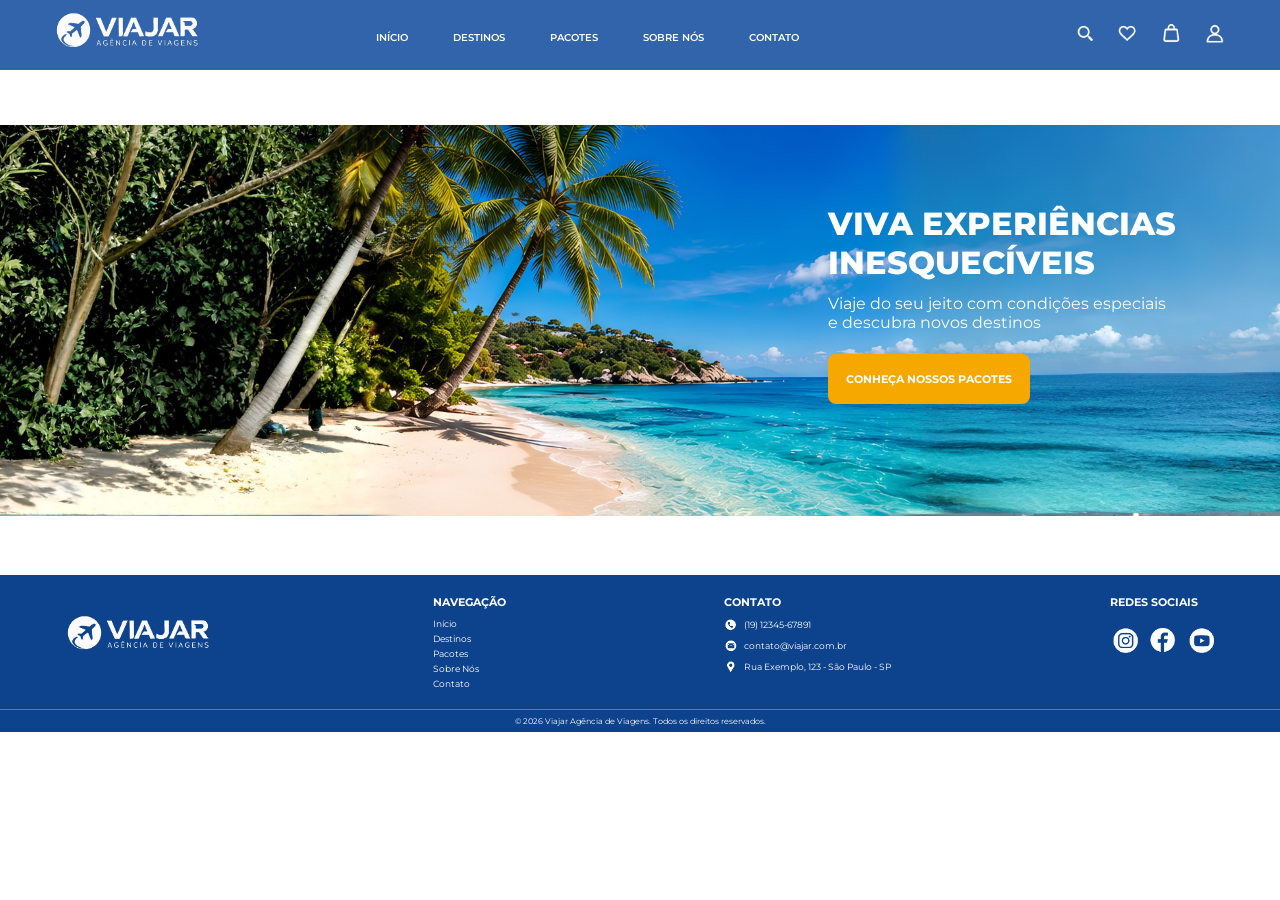
<file: index.html>
<!DOCTYPE html>
<html lang="pt-br">
<head>
    <meta charset="UTF-8">
    <meta name="viewport" content="width=device-width, initial-scale=1.0">
    <link rel="icon" type="image" href="img/favicon.png">
    <link rel="stylesheet" href="style.css">
    <link href="https://fonts.googleapis.com/css2?family=Montserrat:wght@400;500;600;700;800&display=swap" rel="stylesheet">
    <title> Agência de Viagens</title>
</head>
<body>

    <header class="topo">

    <div class="logo">
        <img src="img/logo.png" alt="Logo da Viajar Agência de Viagens" width="150">
    </div>

    <nav class="menu">
        <ul>
            <li><a href="inicio.html">INÍCIO</a></li>
            <li><a href="destinos.html">DESTINOS</a></li>
            <li><a href="pacotes.html">PACOTES</a></li>
            <li><a href="sobrenos.html">SOBRE NÓS</a></li>
            <li><a href="contatos.html">CONTATO</a></li>
        </ul>
        </nav>

    <div class="icones">

    <a href="#">
        <img src="img/lupa.png" alt="Pesquisar"  width="25">
    </a>

    <a href="#">
        <img src="img/coracao.png" alt="Favoritos" width="25">
    </a>

    <a href="#">
        <img src="img/compra.png" alt="Pacotes selecionados" width="25">
    </a>

    <a href="#">
        <img src="img/pessoa.png" alt="Área do usuário" width="25">
    </a>

    </div>

    </header>

    <main>

        <section class="espaco"></section>

        <section class="banner">

        <img src="img/banner.png" alt="Praia">

        <div class="textobanner">

        <h1>
        VIVA EXPERIÊNCIAS<br>
        INESQUECÍVEIS
        </h1>

        <p>
        Viaje do seu jeito com condições especiais<br>
        e descubra novos destinos
        </p>

        <a href="pacotes.html" class="botao">
            CONHEÇA NOSSOS PACOTES
        </a>

        </div>

        </section>

        <section class="espaco"></section>

        </main>

        <footer class="rodape">

        <div class="rodapeconteudo">

        <div class="rodapelogo">
            <img src="img/logo.png" alt="Logo da Viajar Agência de Viagens" width="150">
        </div>

        <div class="rodapecoluna">

        <h2>NAVEGAÇÃO</h2>

        <a href="inicio.html">Início</a>
        <a href="destinos.html">Destinos</a>
        <a href="pacotes.html">Pacotes</a>
        <a href="sobre-nos.html">Sobre Nós</a>
        <a href="contatos.html">Contato</a>

        </div>

        <div class="rodapecoluna contato">

        <h2>CONTATO</h2>

        <div class="informacao">
            <img src="img/whatsapp.png" alt="WhatsApp">
            <p>(19) 12345-67891</p>
        </div>

        <div class="informacao">
            <img src="img/email.png" alt="E-mail">
            <p>contato@viajar.com.br</p>
        </div>

        <div class="informacao">
            <img src="img/localizacao.png" alt="Endereço">
            <p>Rua Exemplo, 123 - São Paulo - SP</p>
        </div>

        </div>

        <div class="rodapecoluna redes">

        <h2>REDES SOCIAIS</h2>

        <div class="redessocial">

        <img src="img/instagram.png" alt="Instagram" width="30">
        <img src="img/facebook.png" alt="Facebook"  width="30">
        <img src="img/youtube.png" alt="YouTube"  width="30">

        </div>
        </div>
        </div>

    <div class="direitos">
        © 2026 Viajar Agência de Viagens. Todos os direitos reservados.
    </div>

</footer>

</body>

</html>
</file>
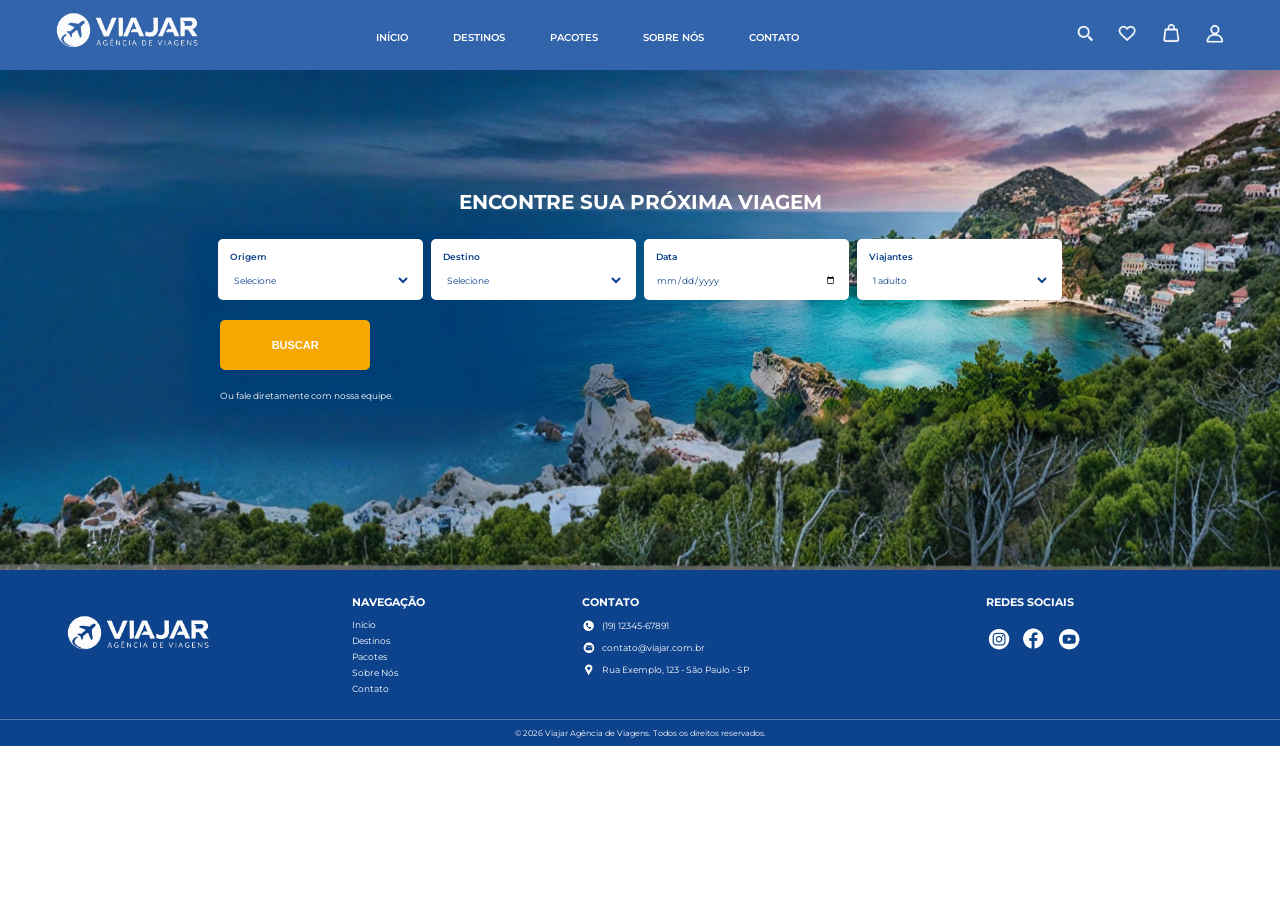
<file: contatos.html>
<!DOCTYPE html>
<html lang="pt-br">
<head>
    <meta charset="UTF-8">
    <meta name="viewport" content="width=device-width, initial-scale=1.0">
    <link rel="icon" type="image" href="img/favicon.png">
    <link rel="stylesheet" href="contatos.css">
    <link href="https://fonts.googleapis.com/css2?family=Montserrat:wght@400;500;600;700;800&display=swap" rel="stylesheet">
    <title>Contato - Viajar</title>
</head>
<body>

    <header class="topo">

    <div class="logo">
        <img src="img/logo.png" alt="Logo da Viajar Agência de Viagens" width="150">
    </div>

    <nav class="menu">
        <ul>
            <li><a href="inicio.html">INÍCIO</a></li>
            <li><a href="destinos.html">DESTINOS</a></li>
            <li><a href="pacotes.html">PACOTES</a></li>
            <li><a href="sobrenos.html">SOBRE NÓS</a></li>
            <li><a href="contatos.html">CONTATO</a></li>
        </ul>
    </nav>

  <div class="icones">

     <a href="#">
        <img src="img/lupa.png" alt="Pesquisar"  width="25">
    </a>

    <a href="#">
        <img src="img/coracao.png" alt="Favoritos" width="25">
    </a>

    <a href="#">
        <img src="img/compra.png" alt="Pacotes selecionados" width="25">
    </a>

    <a href="#">
        <img src="img/pessoa.png" alt="Área do usuário" width="25">
    </a>


    </div>

    </header>

    <main>

    <section class="contato">

        <img class="banner" src="img/contato.png" alt="Paisagem de destino turístico">

        <div class="questionario">

        <h1>ENCONTRE SUA PRÓXIMA VIAGEM</h1>

        <div class="campos">

            <div class="campo">
                    <label>Origem</label>
                    <select>
                        <option>Selecione</option>
                        <option>São Paulo</option>
                        <option>Rio de Janeiro</option>
                        <option>Curitiba</option>
                    </select>
            </div>

            <div class="campo">
                    <label>Destino</label>
                    <select>
                        <option>Selecione</option>
                        <option>Praia</option>
                        <option>Aventura</option>
                        <option>Internacional</option>
                    </select>
            </div>

            <div class="campo">
                    <label>Data</label>
                    <input type="date">
            </div>

            <div class="campo">
                    <label>Viajantes</label>
                    <select>
                        <option>1 adulto</option>
                        <option>2 adultos</option>
                        <option>3 adultos</option>
                        <option>4 adultos</option>
                    </select>
            </div>

            </div>

            <button>BUSCAR</button>

            <p class="equipe">Ou fale diretamente com nossa equipe.</p>

        </div>

    </section>

    </main>

   
        <footer class="rodape">

        <div class="rodapeconteudo">

        <div class="rodapelogo">
            <img src="img/logo.png" alt="Logo da Viajar Agência de Viagens" width="150">
        </div>

        <div class="rodapecoluna">

        <h2>NAVEGAÇÃO</h2>

        <a href="inicio.html">Início</a>
        <a href="destinos.html">Destinos</a>
        <a href="pacotes.html">Pacotes</a>
        <a href="sobre-nos.html">Sobre Nós</a>
        <a href="contatos.html">Contato</a>

        </div>

        <div class="rodapecoluna contato">

        <h2>CONTATO</h2>

        <div class="informacao">
            <img src="img/whatsapp.png" alt="WhatsApp">
            <p>(19) 12345-67891</p>
        </div>

        <div class="informacao">
            <img src="img/email.png" alt="E-mail">
            <p>contato@viajar.com.br</p>
        </div>

        <div class="informacao">
            <img src="img/localizacao.png" alt="Endereço">
            <p>Rua Exemplo, 123 - São Paulo - SP</p>
        </div>

        </div>

        <div class="rodapecoluna redes">

        <h2>REDES SOCIAIS</h2>

        <div class="redessocial">

        <img src="img/instagram.png" alt="Instagram" width="30">
        <img src="img/facebook.png" alt="Facebook"  width="30">
        <img src="img/youtube.png" alt="YouTube"  width="30">

        </div>
        </div>
        </div>

    <div class="direitos">
        © 2026 Viajar Agência de Viagens. Todos os direitos reservados.
    </div>

</footer>

</body>

</html>
</file>
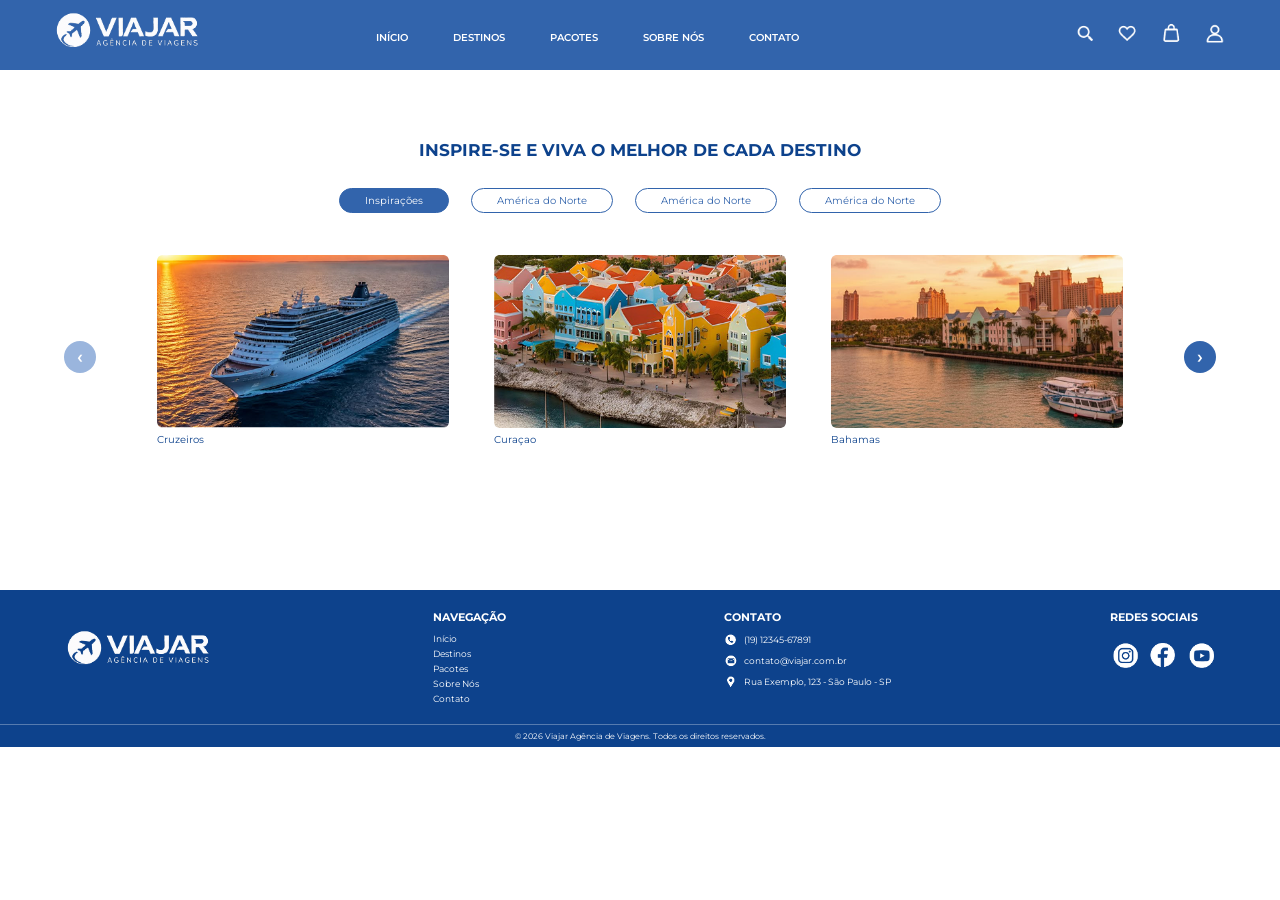
<file: destinos.html>
<!DOCTYPE html>
<html lang="pt-br">
<head>
    <meta charset="UTF-8">
    <meta name="viewport" content="width=device-width, initial-scale=1.0">
     <link rel="icon" type="image" href="img/favicon.png">
    <link rel="stylesheet" href="destinos.css">
    <link href="https://fonts.googleapis.com/css2?family=Montserrat:wght@400;500;600;700;800&display=swap" rel="stylesheet">
    <title>Destinos - Agência de Viagens</title>
</head>

<body>

    <header class="topo">

    <div class="logo">
        <img src="img/logo.png" alt="Logo da Viajar Agência de Viagens" width="150">
    </div>

    <nav class="menu">
        <ul>
            <li><a href="inicio.html">INÍCIO</a></li>
            <li><a href="destinos.html">DESTINOS</a></li>
            <li><a href="pacotes.html">PACOTES</a></li>
            <li><a href="sobre-nos.html">SOBRE NÓS</a></li>
            <li><a href="contatos.html">CONTATO</a></li>
        </ul>
        </nav>

    <div class="icones">

   <a href="#">
        <img src="img/lupa.png" alt="Pesquisar"  width="25">
    </a>

    <a href="#">
        <img src="img/coracao.png" alt="Favoritos" width="25">
    </a>

    <a href="#">
        <img src="img/compra.png" alt="Pacotes selecionados" width="25">
    </a>

    <a href="#">
        <img src="img/pessoa.png" alt="Área do usuário" width="25">
    </a>


    </div>

    </header>

       <main>

    <section class="destinos">

        <h1>INSPIRE-SE E VIVA O MELHOR DE CADA DESTINO</h1>

        <div class="categorias">

        <a href="#" class="categoria ativa">Inspirações</a>

        <a href="#" class="categoria">América do Norte</a>

        <a href="#" class="categoria">América do Norte</a>

        <a href="#" class="categoria">América do Norte</a>

    </div>


    <div class="destinosconteudo">

       <a href="#" class="seta esquerda">‹</a>

    <div class="card">

        <img src="img/cruzeiros.png" alt="Navio de cruzeiro">
        <p>Cruzeiros</p>

    </div>


    <div class="card">

        <img src="img/curacao.png" alt="Cidade colorida de Curaçao">
        <p>Curaçao</p>

    </div>


    <div class="card">

        <img src="img/bahmas.png" alt="Paisagem das Bahamas">
        <p>Bahamas</p>

    </div>

       <a href="#" class="seta direita">›</a>

    </div>

    </section>

    </main>
    <footer class="rodape">

    <div class="rodapeconteudo">

    <div class="rodapelogo">
        <img src="img/logo.png" alt="Logo da Viajar Agência de Viagens" width="150">
    </div>

    <div class="rodapecoluna">

        <h2>NAVEGAÇÃO</h2>

        <a href="inicio.html">Início</a>
        <a href="destinos.html">Destinos</a>
        <a href="pacotes.html">Pacotes</a>
        <a href="sobre-nos.html">Sobre Nós</a>
        <a href="contatos.html">Contato</a>

    </div>

        <div class="rodapecoluna contato">

        <h2>CONTATO</h2>

        <div class="informacao">
            <img src="img/whatsapp.png" alt="WhatsApp">
            <p>(19) 12345-67891</p>
        </div>

        <div class="informacao">
            <img src="img/email.png" alt="E-mail">
            <p>contato@viajar.com.br</p>
        </div>

        <div class="informacao">
            <img src="img/localizacao.png" alt="Endereço">
            <p>Rua Exemplo, 123 - São Paulo - SP</p>
        </div>

        </div>

    <div class="rodapecoluna redes">

        <h2>REDES SOCIAIS</h2>

        <div class="redessocial">

        <img src="img/instagram.png" alt="Instagram" width="30">
        <img src="img/facebook.png" alt="Facebook"  width="30">
        <img src="img/youtube.png" alt="YouTube"  width="30">

        </div>
        </div>
        </div>

    <div class="direitos">
        © 2026 Viajar Agência de Viagens. Todos os direitos reservados.
    </div>

</footer>

</body>

</html>
</file>
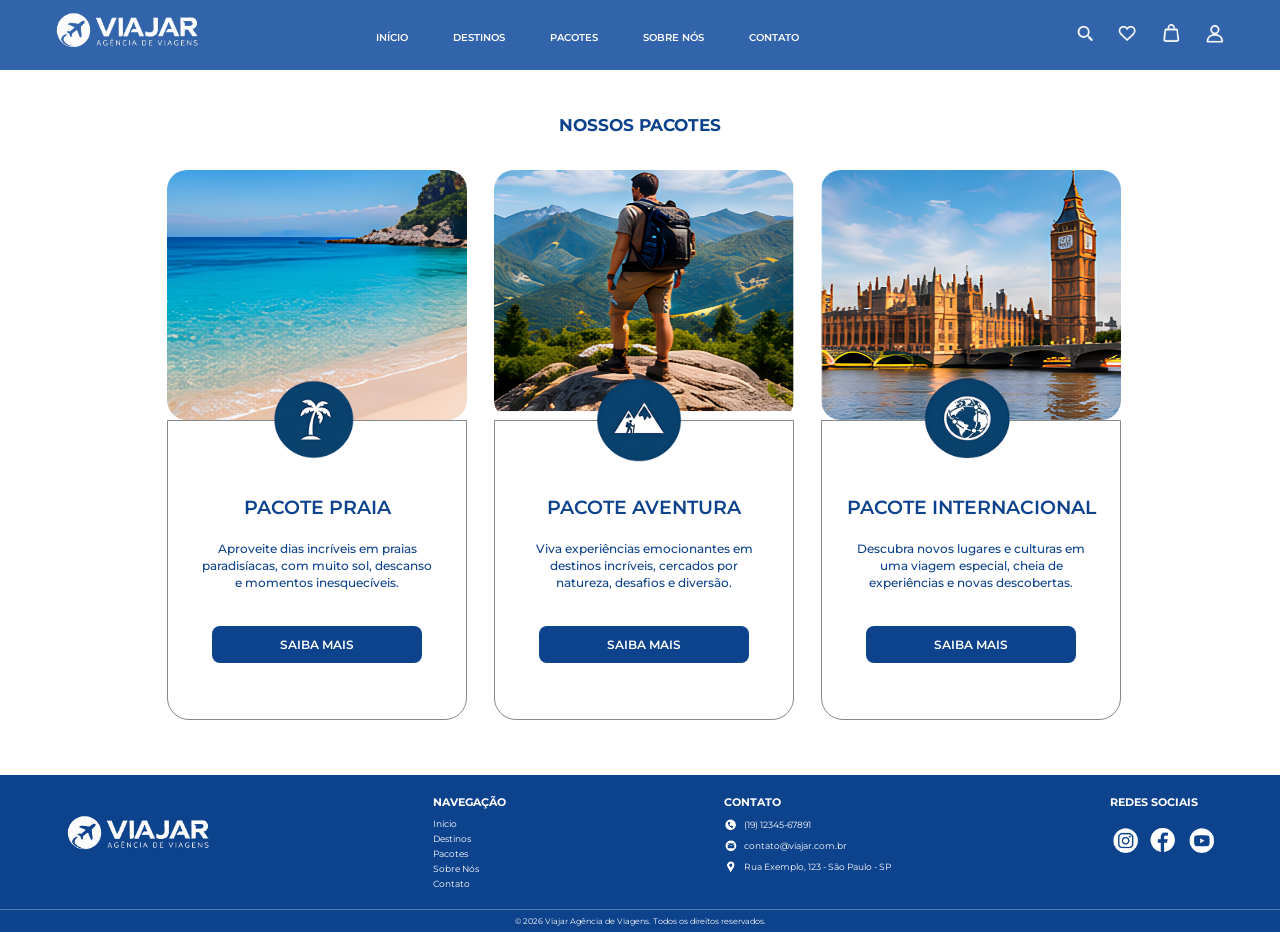
<file: pacotes.html>
<!DOCTYPE html>
<html lang="pt-br">

<head>
    <meta charset="UTF-8">
    <meta name="viewport" content="width=device-width, initial-scale=1.0">
    <link rel="icon" type="image" href="img/favicon.png">
    <link rel="stylesheet" href="pacotes.css">
    <link href="https://fonts.googleapis.com/css2?family=Montserrat:wght@400;500;600;700;800&display=swap" rel="stylesheet">
    <title>Pacotes - Viajar</title>
</head>

<body>

    <header class="topo">

    <div class="logo">
        <img src="img/logo.png" alt="Logo da Viajar Agência de Viagens" width="150">
    </div>

    <nav class="menu">
        <ul>
            <li><a href="inicio.html">INÍCIO</a></li>
            <li><a href="destinos.html">DESTINOS</a></li>
            <li><a href="pacotes.html">PACOTES</a></li>
            <li><a href="sobrenos.html">SOBRE NÓS</a></li>
            <li><a href="contatos.html">CONTATO</a></li>
        </ul>
    </nav>

    <div class="icones">

     <a href="#">
        <img src="img/lupa.png" alt="Pesquisar"  width="25">
    </a>

    <a href="#">
        <img src="img/coracao.png" alt="Favoritos" width="25">
    </a>

    <a href="#">
        <img src="img/compra.png" alt="Pacotes selecionados" width="25">
    </a>

    <a href="#">
        <img src="img/pessoa.png" alt="Área do usuário" width="25">
    </a>


    </div>

    </header>


    <main>

    <section class="pacotes">

        <h1>NOSSOS PACOTES</h1>

        <div class="pacotesconteudo">


        <div class="pacote">

            <img class="imagempacote" src="img/praia.png" alt="Praia">

            <div class="cardpacote">

                <img class="iconepacote" src="img/icone praia.png" alt="Ícone Praia">

                <h2>PACOTE PRAIA</h2>

                <p>
                    Aproveite dias incríveis em praias
                    paradisíacas, com muito sol, descanso
                    e momentos inesquecíveis.
                </p>

                <a href="#" class="botao">SAIBA MAIS</a>

            </div>

        </div>


        <div class="pacote">

            <img class="imagempacote" src="img/aventura.png" alt="Montanhas">

            <div class="cardpacote">

                <img class="iconepacote" src="img/icone aventura.png" alt="Ícone Aventura">

                <h2>PACOTE AVENTURA</h2>

                <p>
                    Viva experiências emocionantes em
                    destinos incríveis, cercados por
                    natureza, desafios e diversão.
                </p>

                <a href="#" class="botao">SAIBA MAIS</a>

            </div>

        </div>


        <div class="pacote">

            <img class="imagempacote" src="img/internacional.png" alt="Destino internacional">

            <div class="cardpacote">

                <div class="iconeinternacional">
                    <img src="img/icone internacional.png" alt="Ícone Internacional">
                </div>

                <h2>PACOTE INTERNACIONAL</h2>

                <p>
                    Descubra novos lugares e culturas
                    em uma viagem especial, cheia de
                    experiências e novas descobertas.
                </p>

                <a href="#" class="botao">SAIBA MAIS</a>

            </div>

        </div>


        </div>

    </section>

    </main>


    <footer class="rodape">

    <div class="rodapeconteudo">

    <div class="rodapelogo">
        <img src="img/logo.png" alt="Logo da Viajar Agência de Viagens" width="150">
    </div>

    <div class="rodapecoluna">

        <h2>NAVEGAÇÃO</h2>

        <a href="inicio.html">Início</a>
        <a href="destinos.html">Destinos</a>
        <a href="pacotes.html">Pacotes</a>
        <a href="sobre-nos.html">Sobre Nós</a>
        <a href="contatos.html">Contato</a>

    </div>

    <div class="rodapecoluna contato">

        <h2>CONTATO</h2>

        <div class="informacao">
            <img src="img/whatsapp.png" alt="WhatsApp">
            <p>(19) 12345-67891</p>
        </div>

        <div class="informacao">
            <img src="img/email.png" alt="E-mail">
            <p>contato@viajar.com.br</p>
        </div>

        <div class="informacao">
            <img src="img/localizacao.png" alt="Endereço">
            <p>Rua Exemplo, 123 - São Paulo - SP</p>
        </div>

    </div>

    <div class="rodapecoluna redes">

        <h2>REDES SOCIAIS</h2>

        <div class="redessocial">

            <img src="img/instagram.png" alt="Instagram" width="30">
            <img src="img/facebook.png" alt="Facebook" width="30">
            <img src="img/youtube.png" alt="YouTube" width="30">

        </div>

    </div>

    </div>

    <div class="direitos">
        © 2026 Viajar Agência de Viagens. Todos os direitos reservados.
    </div>

    </footer>

</body>

</html>
</file>
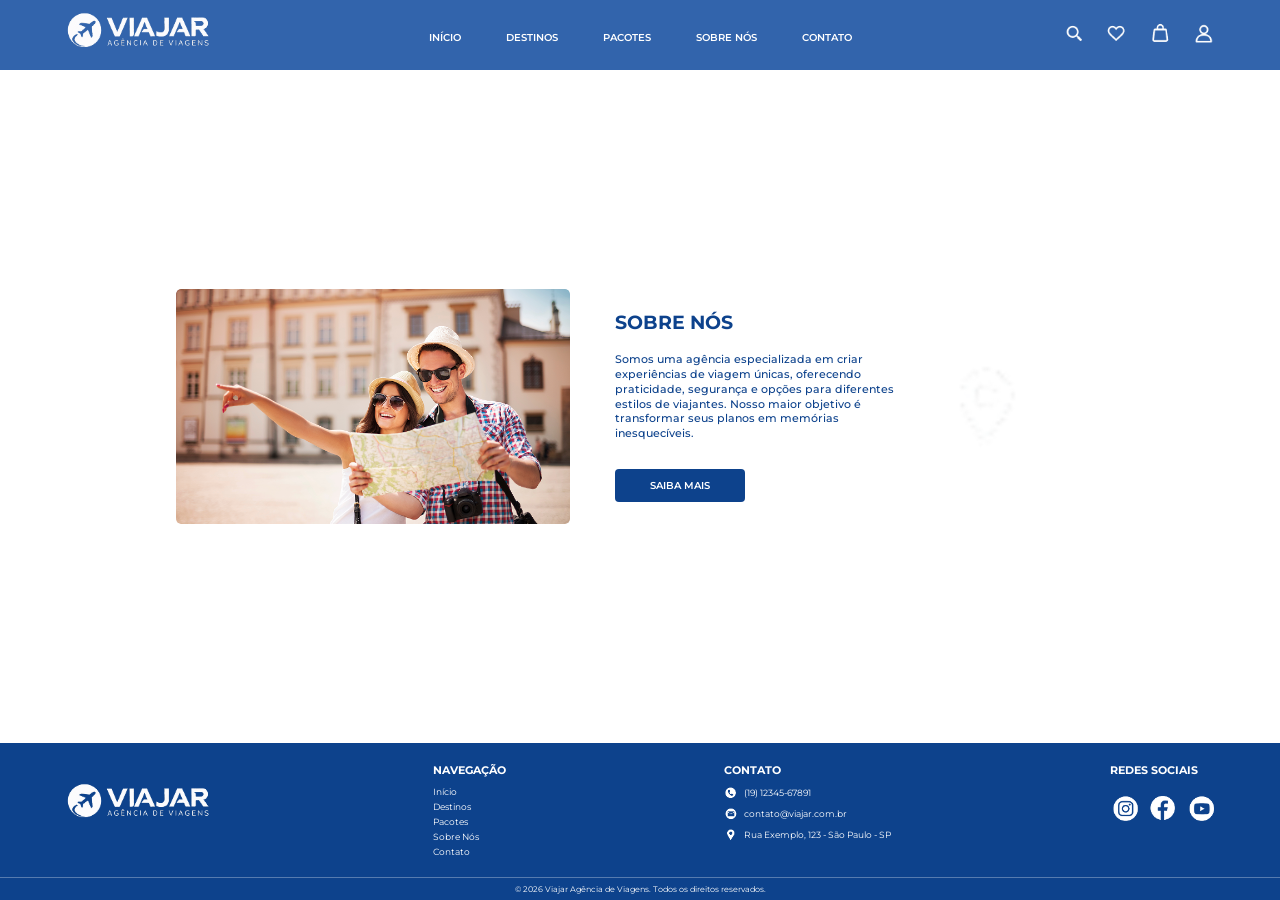
<file: sobrenos.html>
<!DOCTYPE html>
<html lang="pt-br">
<head>
    <meta charset="UTF-8">
    <meta name="viewport" content="width=device-width, initial-scale=1.0">
    <link rel="shortcut icon" href="img/favicon.png" type="image/x-icon">
    <link rel="stylesheet" href="sobrenos.css">
    <link href="https://fonts.googleapis.com/css2?family=Montserrat:wght@400;500;600;700;800&display=swap" rel="stylesheet">
    <title>Sobre Nós - Viajar</title>
</head>
<body>

    <header class="topo">

    <div class="logo">
        <img src="img/logo.png" alt="Logo da Viajar Agência de Viagens" width="150">
    </div>

    <nav class="menu">
        <ul>
            <li><a href="inicio.html">INÍCIO</a></li>
            <li><a href="destinos.html">DESTINOS</a></li>
            <li><a href="pacotes.html">PACOTES</a></li>
            <li><a href="sobre-nos.html">SOBRE NÓS</a></li>
            <li><a href="contatos.html">CONTATO</a></li>
        </ul>
    </nav>

    
    <div class="icones">

     <a href="#">
        <img src="img/lupa.png" alt="Pesquisar"  width="25">
    </a>

    <a href="#">
        <img src="img/coracao.png" alt="Favoritos" width="25">
    </a>

    <a href="#">
        <img src="img/compra.png" alt="Pacotes selecionados" width="25">
    </a>

    <a href="#">
        <img src="img/pessoa.png" alt="Área do usuário" width="25">
    </a>


    </div>

    </header>

    <main>

    <section class="sobrenos">

        <div class="imagem">
            <img src="img/sobre nos.png" alt="Casal viajando">
        </div>

        <div class="texto">

            <h1>SOBRE NÓS</h1>

            <p>
                Somos uma agência especializada em criar <br>
                experiências de viagem únicas, oferecendo <br>
                praticidade, segurança e opções para diferentes <br>
                estilos de viajantes. Nosso maior objetivo é <br>
                transformar seus planos em memórias <br>
                inesquecíveis.
            </p>

            <a href="contatos.html">SAIBA MAIS</a>

        </div>

        <div class="decoracao">
            <img src="img/localizacao.png" alt="">
        </div>

    </section>

    </main>

    <footer class="rodape">

    <div class="rodapeconteudo">

    <div class="rodapelogo">
        <img src="img/logo.png" alt="Logo da Viajar Agência de Viagens" width="150">
    </div>

    <div class="rodapecoluna">
        <h2>NAVEGAÇÃO</h2>
        <a href="inicio.html">Início</a>
        <a href="destinos.html">Destinos</a>
        <a href="pacotes.html">Pacotes</a>
        <a href="sobre-nos.html">Sobre Nós</a>
        <a href="contatos.html">Contato</a>
    </div>

    <div class="rodapecoluna contato">
        <h2>CONTATO</h2>

        <div class="informacao">
            <img src="img/whatsapp.png" alt="WhatsApp">
            <p>(19) 12345-67891</p>
        </div>

        <div class="informacao">
            <img src="img/email.png" alt="E-mail">
            <p>contato@viajar.com.br</p>
        </div>

        <div class="informacao">
            <img src="img/localizacao.png" alt="Endereço">
            <p>Rua Exemplo, 123 - São Paulo - SP</p>
        </div>
    </div>

    <div class="rodapecoluna redes">
        <h2>REDES SOCIAIS</h2>

        <div class="redessocial">
            <img src="img/instagram.png" alt="Instagram" width="30">
            <img src="img/facebook.png" alt="Facebook" width="30">
            <img src="img/youtube.png" alt="YouTube" width="30">
        </div>
    </div>

    </div>

    <div class="direitos">
        © 2026 Viajar Agência de Viagens. Todos os direitos reservados.
    </div>

    </footer>

</body>
</html>
</file>
<file: style.css>
* {
    margin: 0;
    padding: 0;
    box-sizing: border-box;
}
body {
    width: 100%;
    min-height: 100vh;
    font-family: 'Montserrat', sans-serif;
    background-color: white;
}
.topo {
    width: 100%;
    height: 70px;
    background-color: #3264AC;
    display: flex;
    align-items: center;
    justify-content: center;
}
.menu {
    width: 60%;
    display: flex;
    justify-content: center;
}
.menu ul {
    display: flex;
    align-items: center;
    gap: 45px;
    list-style: none;
}
.menu a {
    color: white;
    text-decoration: none;
    font-size: 10px;
    font-weight: 600;
}
.menu a:hover {
    color: #F6A800;
}
.icones {
    width: 20%;
    display: flex;
    align-items: center;
    justify-content: flex-end;
    gap: 18px;
}
.banner {
    width: 100%;
    position: relative;
}
.banner img {
    width: 100%;
}
.textobanner {
    position: absolute; /* posicionar o elemento em um local específico */
    top: 20%; /* distância de 20% em relação ao topo do elemento de referência */
    right: 8%; /* distância de 8% em relação ao lado direito do elemento de referência */
    width: 350px;
    color: white;
}
.textobanner h1 {
    font-size: 32px;
    font-weight: 800;
    margin-bottom: 12px;
}
.textobanner p {
    font-size: 16px;
    font-weight: 400;
    margin-bottom: 22px;
}
.botao {
    display: inline-block;
    background-color: #F6A800;
    color: white;
    text-decoration: none;
    font-size: 11px;
    font-weight: 700;
    padding: 18px;
    border-radius: 8px;
}
.botao:hover {
    background-color: #D88F00;
}
.espaco{
    width: 100%;
    height: 55px;
    background-color: white;
}
.rodape {
    width: 100%;
    background-color: #0D428C;
    color: white;
}
.rodapeconteudo {
    width: 100%;
    display: flex;
    align-items: flex-start;
    justify-content: space-between;
    padding: 20px 5%;
}
.rodapelogo img {
    padding-top: 20px;
    padding-left: 0;
}
.rodapecoluna {
    display: flex;
    flex-direction: column;
    gap: 4px;
}
.rodapecoluna h2 {
    font-size: 11px;
    font-weight: 700;
    margin-bottom: 5px;
}
.rodapecoluna a,
.rodapecoluna p {
    color: white;
    text-decoration: none;
    font-size: 9px;
}
.informacao {
    display: flex;
    align-items: center;
    gap: 7px;
    margin-bottom: 4px;
    font-size: 9px;
}
.informacao img {
    width: 13px;
    height: 13px;
    font-size: 9px;
}
.redessocial {
    display: flex;
    align-items: center;
    gap: 8px;
    margin-top: 8px;
}
.direitos {
    width: 100%;
    border-top: 1px solid rgba(255, 255, 255, 0.3);
    text-align: center;
    padding: 6px;
    font-size: 8px;
}
</file>
<file: contatos.css>
* {
    margin: 0;
    padding: 0;
    box-sizing: border-box;
}
body {
    width: 100%;
    min-height: 100vh;
    font-family: 'Montserrat', sans-serif;
    background-color: white;
}
.topo {
    width: 100%;
    height: 70px;
    background-color: #3264AC;
    display: flex;
    align-items: center;
    justify-content: center;
}
.menu {
    width: 60%;
    display: flex;
    justify-content: center;
}
.menu ul {
    display: flex;
    align-items: center;
    gap: 45px;
    list-style: none;
}
.menu a {
    color: white;
    text-decoration: none;
    font-size: 10px;
    font-weight: 600;
}
.menu a:hover {
    color: #F6A800;
}
.icones {
    width: 20%;
    display: flex;
    align-items: center;
    justify-content: flex-end;
    gap: 18px;
}
.contato {
    width: 100%;
    flex: 1;
    position: relative;
}
.banner {
    width: 100%;
    height: 500px;
    display: block;
}
.questionario {
    width: 80%;
    position: absolute;
    top: 120px;
    left: 10%;
}
.questionario h1 {
    color: white;
    text-align: center;
    font-size: 20px;
    margin-bottom: 25px;
}
.campos {
    display: flex;
    justify-content: center;
    gap: 8px;
}
.campo {
    width: 20%;
    background-color: white;
    padding: 12px;
    border-radius: 5px;
}
.campo label {
    display: block;
    color: #0D428C;
    font-size: 9px;
    font-weight: 600;
    margin-bottom: 7px;
}
.campo select,
.campo input {
    width: 100%;
    border: none;
    color: #0D428C;
    font-family: 'Montserrat', sans-serif;
    font-size: 9px;
    background-color: white;
}
.campo select:focus,
.campo input:focus {
    outline: none;
}
.questionario button {
    width: 150px;
    height: 50px;
    display: block;
    margin: 20px 0 0 9%;
    border: none;
    border-radius: 5px;
    background-color: #F6A800;
    color: white;
    font-size: 11px;
    font-weight: 700;
}
.equipe {
    text-align: left;
    color: white;
    font-size: 9px;
    margin-top: 15px;
    margin: 20px 0 0 9%;
}
.questionario button:hover {
    background-color: #D98E00;
}
.rodape {
    width: 100%;
    background-color: #0D428C;
    color: white;
}
.rodapeconteudo {
    width: 100%;
    display: flex;
    align-items: flex-start;
    justify-content: space-between;
    padding: 25px 5%;
}
.rodapelogo {
    width: 25%;
}
.rodapelogo img {
    padding-top: 20px;
}
.rodapecoluna {
    display: flex;
    flex-direction: column;
    gap: 5px;
    width: 20%;
}
.rodapecoluna h2 {
    font-size: 11px;
    font-weight: 700;
    margin-bottom: 5px;
}
.rodapecoluna a,
.rodapecoluna p {
    color: white;
    text-decoration: none;
    font-size: 9px;
}
.informacao {
    display: flex;
    align-items: center;
    gap: 7px;
    margin-bottom: 4px;
}
.informacao img {
    width: 13px;
    height: 13px;
}
.redessocial {
    display: flex;
    align-items: center;
    gap: 10px;
    margin-top: 8px;
}
.redessocial img {
    width: 25px;
    height: 25px;
}
.direitos {
    width: 100%;
    border-top: 1px solid rgba(255, 255, 255, 0.3);
    text-align: center;
    padding: 8px;
    font-size: 8px;
}
</file>
<file: destinos.css>
* {
    margin: 0;
    padding: 0;
    box-sizing: border-box;
}
body {
    width: 100%;
    min-height: 100vh;
    font-family: 'Montserrat', sans-serif;
    background-color: white;
}
.topo {
    width: 100%;
    height: 70px;
    background-color: #3264AC;
    display: flex;
    align-items: center;
    justify-content: center;
}
.menu {
    width: 60%;
    display: flex;
    justify-content: center;
}
.menu ul {
    display: flex;
    align-items: center;
    gap: 45px;
    list-style: none;
}
.menu a {
    color: white;
    text-decoration: none;
    font-size: 10px;
    font-weight: 600;
}
.menu a:hover {
    color: #F6A800;
}
.icones {
    width: 20%;
    display: flex;
    align-items: center;
    justify-content: flex-end;
    gap: 18px;
}
.destinos { 
    width: 100%; 
    min-height: 465px; 
    padding-top: 70px; 
    padding-bottom: 55px; 
    margin-bottom: 55px;
}
.destinos h1 {
    text-align: center;
    color: #0D428C;
    font-size: 17px;
    font-weight: 700;
    margin-bottom: 28px;
}
.categorias {
    display: flex;
    justify-content: center;
    align-items: center;
    gap: 22px;
    margin-bottom: 42px;
}
.categoria {
    color: #3264AC;
    border: 1px solid #3264AC;
    border-radius: 15px;
    padding: 5px 25px;
    text-decoration: none;
    font-size: 10px;
}
.categoria.ativa {
    background-color: #3264AC;
    color: white;
}
.destinosconteudo {
    width: 100%;
    position: relative;
    display: flex;
    align-items: center;
    justify-content: center;
    gap: 45px;
}
.card { 
    width: 292px; 
}
.card img {
    width: 292px;
    height: auto;
    display: block;
    border-radius: 5px;
}
.card p {
    color: #0D428C;
    font-size: 10px;
    margin-top: 5px;
}
.seta { 
    position: absolute; 
    top: 45%; 
    width: 32px; 
    height: 32px; 
    border-radius: 50%; 
    background-color: #3264AC; 
    color: white; 
    text-decoration: none; 
    display: flex; 
    align-items: center; 
    justify-content: center; 
    font-size: 18px; 
    font-weight: 600; 
} 
.esquerda { 
    left: 5%; 
    background-color: #9AB5DD; 
} 
.direita { 
    right: 5%; 
}
.rodape {
    width: 100%;
    background-color: #0D428C;
    color: white;
}
.rodapeconteudo {
    width: 100%;
    display: flex;
    align-items: flex-start;
    justify-content: space-between;
    padding: 20px 5%;
}
.rodapelogo img {
    padding-top: 20px;
    padding-left: 0;
}
.rodapecoluna {
    display: flex;
    flex-direction: column;
    gap: 4px;
}
.rodapecoluna h2 {
    font-size: 11px;
    font-weight: 700;
    margin-bottom: 5px;
}
.rodapecoluna a,
.rodapecoluna p {
    color: white;
    text-decoration: none;
    font-size: 9px;
}
.informacao {
    display: flex;
    align-items: center;
    gap: 7px;
    margin-bottom: 4px;
    font-size: 9px;
}
.informacao img {
    width: 13px;
    height: 13px;
    font-size: 9px;
}
.redessocial {
    display: flex;
    align-items: center;
    gap: 8px;
    margin-top: 8px;
}
.direitos {
    width: 100%;
    border-top: 1px solid rgba(255, 255, 255, 0.3);
    text-align: center;
    padding: 6px;
    font-size: 8px;
}
</file>
<file: pacotes.css>
* {
    margin: 0;
    padding: 0;
    box-sizing: border-box;
}
body {
    width: 100%;
    min-height: 100vh;
    font-family: 'Montserrat', sans-serif;
    background-color: white;
}
.topo {
    width: 100%;
    height: 70px;
    background-color: #3264AC;
    display: flex;
    align-items: center;
    justify-content: center;
}
.menu {
    width: 60%;
    display: flex;
    justify-content: center;
}
.menu ul {
    display: flex;
    align-items: center;
    gap: 45px;
    list-style: none;
}
.menu a {
    color: white;
    text-decoration: none;
    font-size: 10px;
    font-weight: 600;
}
.menu a:hover {
    color: #F6A800;
}
.icones {
    width: 20%;
    display: flex;
    align-items: center;
    justify-content: flex-end;
    gap: 18px;
}
.pacotes {
    width: 100%;
    padding-top: 45px;
    padding-bottom: 55px;
}
.pacotes h1 {
    text-align: center;
    color: #0D428C;
    font-size: 17px;
    font-weight: 700;
    margin-bottom: 35px;
}
.pacotesconteudo {
    width: 100%;
    display: flex;
    justify-content: center;
    gap: 35px;
}
.pacote {
    width: 292px;
    position: relative;
}
.imagempacote {
    width: 300px;
    height: 250px;
    display: block;
    border-radius: 20px;
}
.cardpacote {
    width: 300px;
    height: 300px;
    background-color: white;
    border: 1px solid #888888;
    border-radius: 0 0 22px 22px;
    position: relative;
    text-align: center;
    padding-top: 75px;
}
.iconepacote {
    width: 90px;
    height: 90px;
    position: absolute;
    top: -45px;
    left: 101px;
    border-radius: 50%;
}
.iconeinternacional {
    width: 50px;
    height: 50px;
    position: absolute;
    top: -25px;
    left: 121px;
    background-color: white;
    border-radius: 50%;
    display: flex;
    align-items: center;
    justify-content: center;
}

.iconeinternacional img {
    width: 90px;
    height: 90px;
    position: absolute;
}
.cardpacote h2 {
    color: #0D428C;
    font-size: 19px;
    font-weight: 600;
    margin-bottom: 22px;
}
.cardpacote p {
    width: 230px;
    margin: 0 auto;
    color: #0D428C;
    font-size: 12px;
    font-weight: 500;
    line-height: 1.4;
}
.botao {
    display: inline-block;
    margin-top: 35px;
    width: 210px;
    padding: 11px;
    background-color: #0D428C;
    color: white;
    text-decoration: none;
    font-size: 12px;
    font-weight: 600;
    border-radius: 8px;
}
.botao:hover {
    background-color: #3264AC;
}
.rodape {
    width: 100%;
    background-color: #0D428C;
    color: white;
}

.rodapeconteudo {
    width: 100%;
    display: flex;
    align-items: flex-start;
    justify-content: space-between;
    padding: 20px 5%;
}

.rodapelogo img {
    padding-top: 20px;
    padding-left: 0;
}

.rodapecoluna {
    display: flex;
    flex-direction: column;
    gap: 4px;
}

.rodapecoluna h2 {
    font-size: 11px;
    font-weight: 700;
    margin-bottom: 5px;
}

.rodapecoluna a,
.rodapecoluna p {
    color: white;
    text-decoration: none;
    font-size: 9px;
}

.informacao {
    display: flex;
    align-items: center;
    gap: 7px;
    margin-bottom: 4px;
    font-size: 9px;
}

.informacao img {
    width: 13px;
    height: 13px;
}

.redessocial {
    display: flex;
    align-items: center;
    gap: 8px;
    margin-top: 8px;
}

.direitos {
    width: 100%;
    border-top: 1px solid rgba(255, 255, 255, 0.3);
    text-align: center;
    padding: 6px;
    font-size: 8px;
}
</file>
<file: sobrenos.css>
* {
    margin: 0;
    padding: 0;
    box-sizing: border-box;
}
body {
    width: 100%;
    min-height: 100vh;
    font-family: 'Montserrat', sans-serif;
    background-color: white;
    display: flex;
    flex-direction: column;
}
main {
    flex: 1;
    display: flex;
    flex-direction: column;
}
.topo {
    width: 100%;
    height: 70px;
    background-color: #3264AC;
    display: flex;
    align-items: center;
    justify-content: center;
    padding: 0 5%;
}
.logo {
    width: 20%;
}
.menu {
    width: 60%;
    display: flex;
    justify-content: center;
}
.menu ul {
    display: flex;
    align-items: center;
    gap: 45px;
    list-style: none;
}
.menu a {
    color: white;
    text-decoration: none;
    font-size: 10px;
    font-weight: 600;
}
.menu a:hover {
    color: #F6A800;
}
.icones {
    width: 20%;
    display: flex;
    align-items: center;
    justify-content: flex-end;
    gap: 18px;
}

.sobrenos {
    width: 100%;
    flex: 1;
    display: flex;
    align-items: center;
    justify-content: center;
    gap: 45px;
    padding: 20px 7%;
}
.imagem img {
    width: 100%;
    height: 235px;
    display: block;
    border-radius: 5px;
}
.texto h1 {
    color: #0D428C;
    font-size: 19px;
    font-weight: 700;
    margin-bottom: 18px;
}
.texto p {
    color: #0D428C;
    font-size: 11px;
    font-weight: 500;
    line-height: 1.35;
    margin-bottom: 28px;
}
.texto a {
    display: inline-block;
    width: 130px;
    padding: 10px;
    background-color: #0D428C;
    color: white;
    text-decoration: none;
    text-align: center;
    font-size: 10px;
    font-weight: 600;
    border-radius: 4px;
}
.texto a:hover {
    background-color: #09346F;
}
.decoracao {
    width: 15%;
}
.decoracao img {
    width: 90px;
    height: 90px;
}
.rodape {
    background-color: #0D428C;
    color: white;
}
.rodapeconteudo {
    display: flex;
    align-items: flex-start;
    justify-content: space-between;
    padding: 20px 5%;
}
.rodapelogo img {
    padding-top: 20px;
    padding-left: 0;
}
.rodapecoluna {
    display: flex;
    flex-direction: column;
    gap: 4px;
}
.rodapecoluna h2 {
    font-size: 11px;
    font-weight: 700;
    margin-bottom: 5px;
}
.rodapecoluna a,
.rodapecoluna p {
    color: white;
    text-decoration: none;
    font-size: 9px;
}
.informacao {
    display: flex;
    align-items: center;
    gap: 7px;
    margin-bottom: 4px;
    font-size: 9px;
}
.informacao img {
    width: 13px;
    height: 13px;
    font-size: 9px;
}
.redessocial {
    display: flex;
    align-items: center;
    gap: 8px;
    margin-top: 8px;
}
.direitos {
    width: 100%;
    border-top: 1px solid rgba(255, 255, 255, 0.3);
    text-align: center;
    padding: 6px;
    font-size: 8px;
}
</file>
